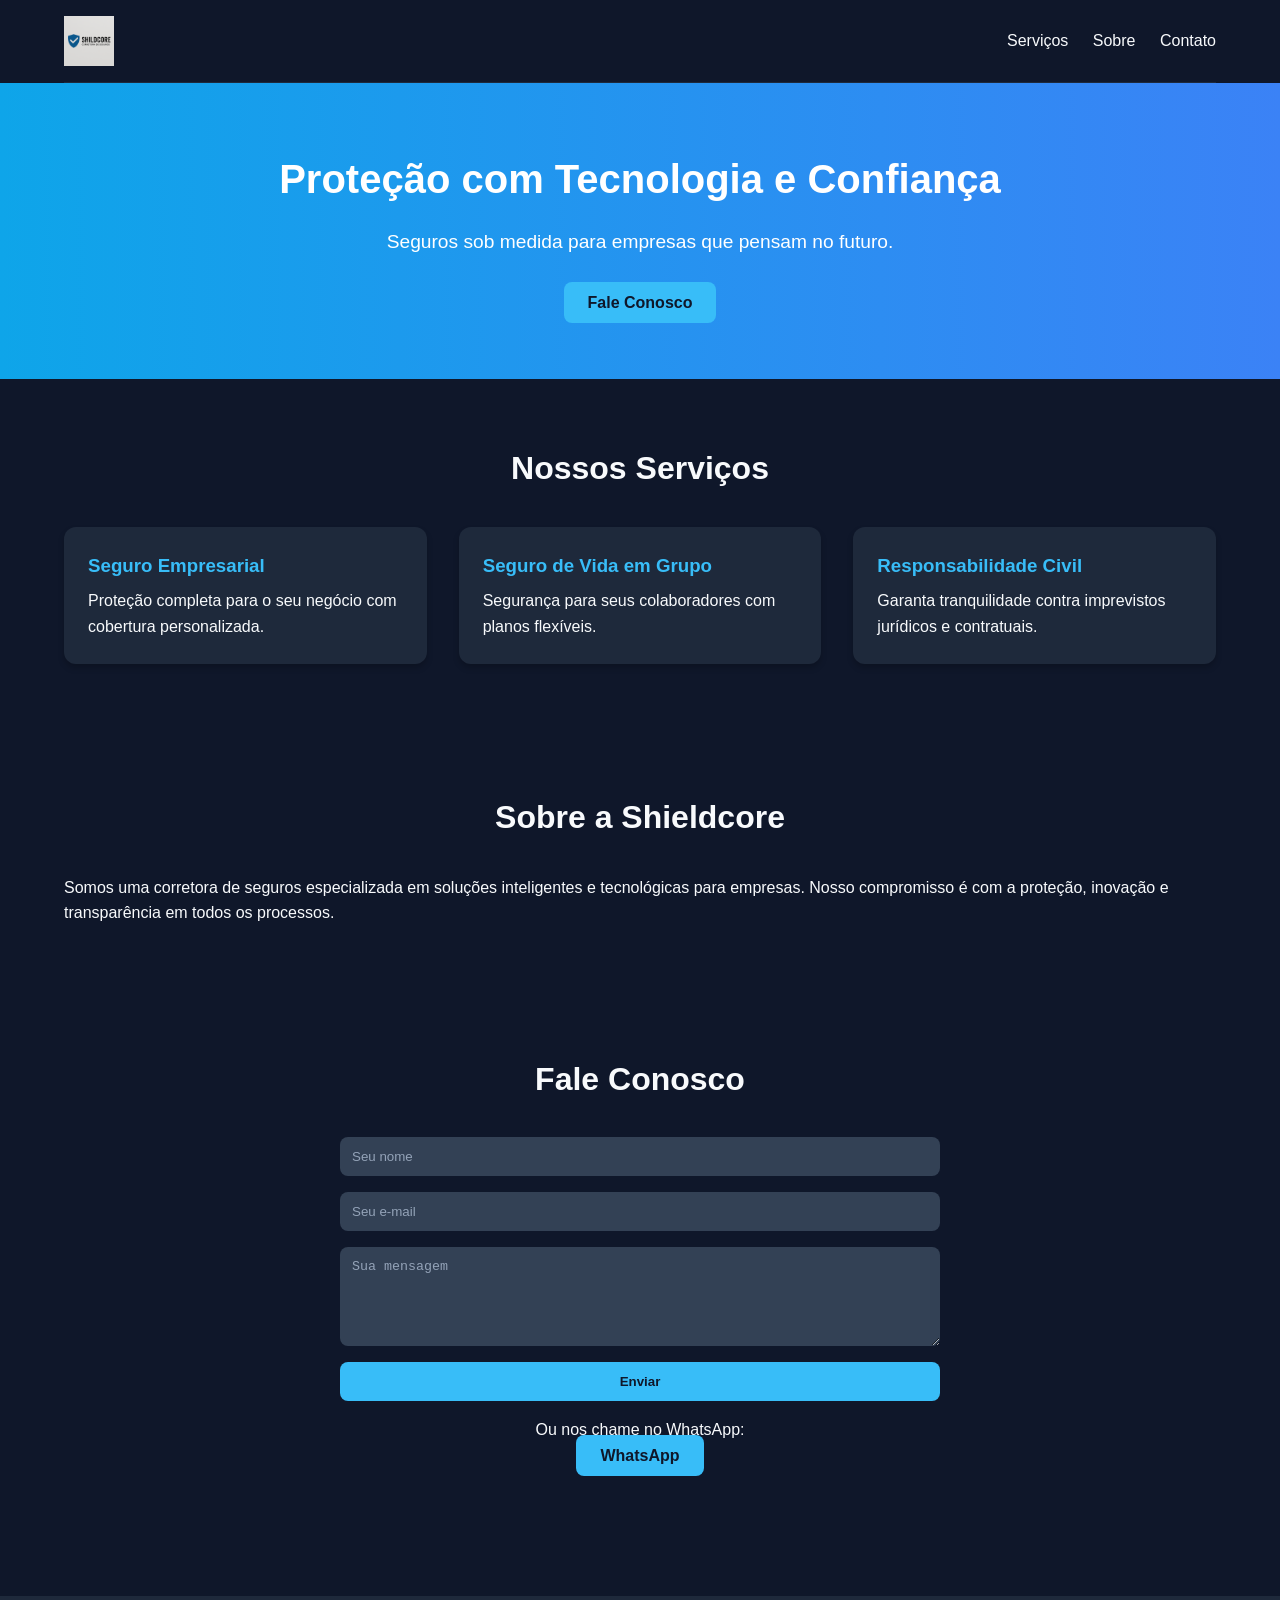
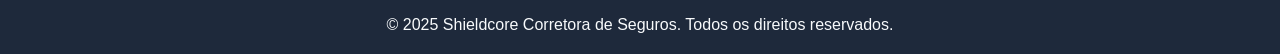
<file: index.html>
<!DOCTYPE html>
<html lang="pt-BR">
<head>
  <meta charset="UTF-8" />
  <meta name="viewport" content="width=device-width, initial-scale=1.0"/>
  <title>Shieldcore Corretora de Seguros</title>
  <link rel="stylesheet" href="styles.css"/>
</head>
<body>
  <header class="header container">
    <img src="logo.png" alt="Logo Shieldcore" class="logo"/>
    <nav class="nav">
      <a href="#servicos">Serviços</a>
      <a href="#sobre">Sobre</a>
      <a href="#contato">Contato</a>
    </nav>
  </header>

  <section class="hero">
    <div class="container">
      <h1>Proteção com Tecnologia e Confiança</h1>
      <p>Seguros sob medida para empresas que pensam no futuro.</p>
      <a href="#contato" class="btn">Fale Conosco</a>
    </div>
  </section>

  <section id="servicos" class="servicos container">
    <h2>Nossos Serviços</h2>
    <div class="grid">
      <div class="card">
        <h3>Seguro Empresarial</h3>
        <p>Proteção completa para o seu negócio com cobertura personalizada.</p>
      </div>
      <div class="card">
        <h3>Seguro de Vida em Grupo</h3>
        <p>Segurança para seus colaboradores com planos flexíveis.</p>
      </div>
      <div class="card">
        <h3>Responsabilidade Civil</h3>
        <p>Garanta tranquilidade contra imprevistos jurídicos e contratuais.</p>
      </div>
    </div>
  </section>

  <section id="sobre" class="sobre container">
    <h2>Sobre a Shieldcore</h2>
    <p>Somos uma corretora de seguros especializada em soluções inteligentes e tecnológicas para empresas. Nosso compromisso é com a proteção, inovação e transparência em todos os processos.</p>
  </section>

  <section id="contato" class="contato container">
    <h2>Fale Conosco</h2>
    <form action="https://formsubmit.co/legomes.leandro@gmail.com" method="POST">
      <input type="text" name="nome" placeholder="Seu nome" required>
      <input type="email" name="email" placeholder="Seu e-mail" required>
      <textarea name="mensagem" placeholder="Sua mensagem" rows="5" required></textarea>
      <button type="submit" class="btn">Enviar</button>
    </form>
    <div class="whatsapp">
      <p>Ou nos chame no WhatsApp:</p>
      <a href="https://wa.me/5519971589380" class="btn" target="_blank">WhatsApp</a>
    </div>
  </section>

  <footer class="footer">
    <p>&copy; 2025 Shieldcore Corretora de Seguros. Todos os direitos reservados.</p>
  </footer>
</body>
</html>
</file>
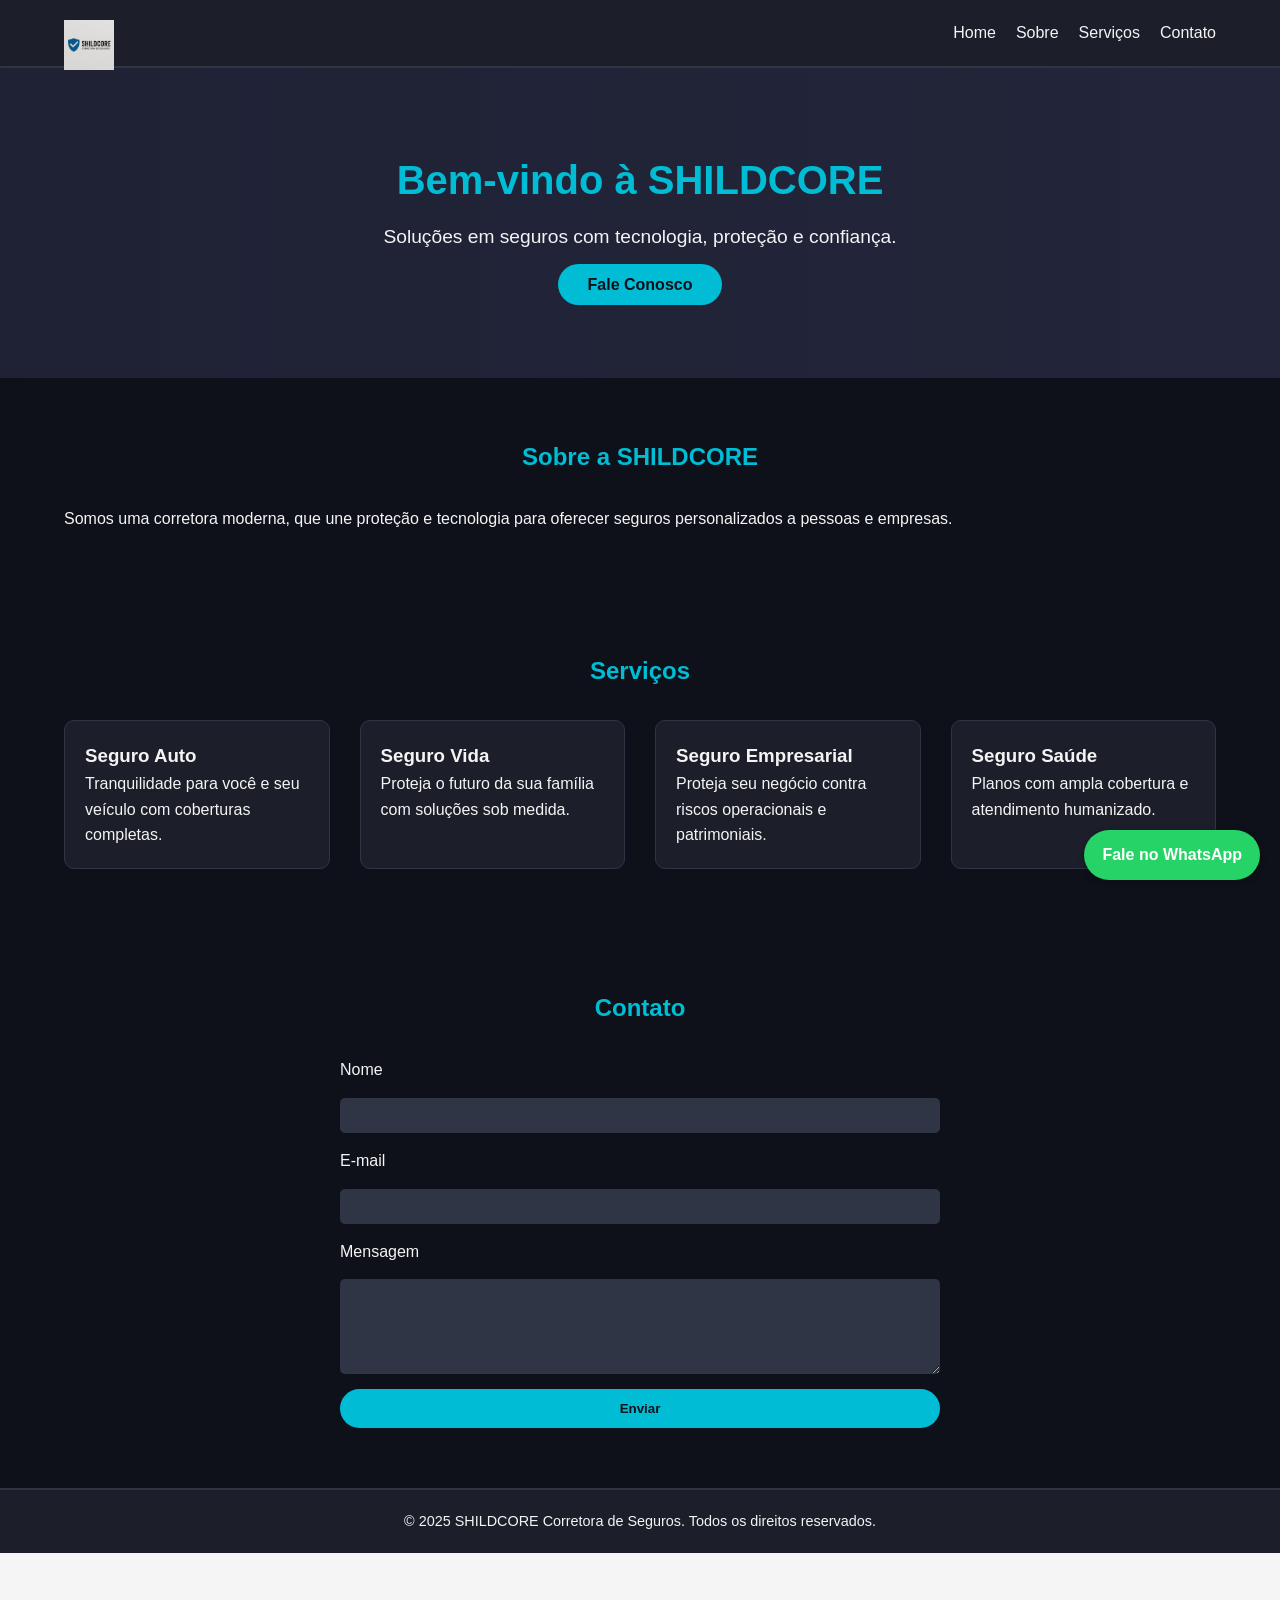
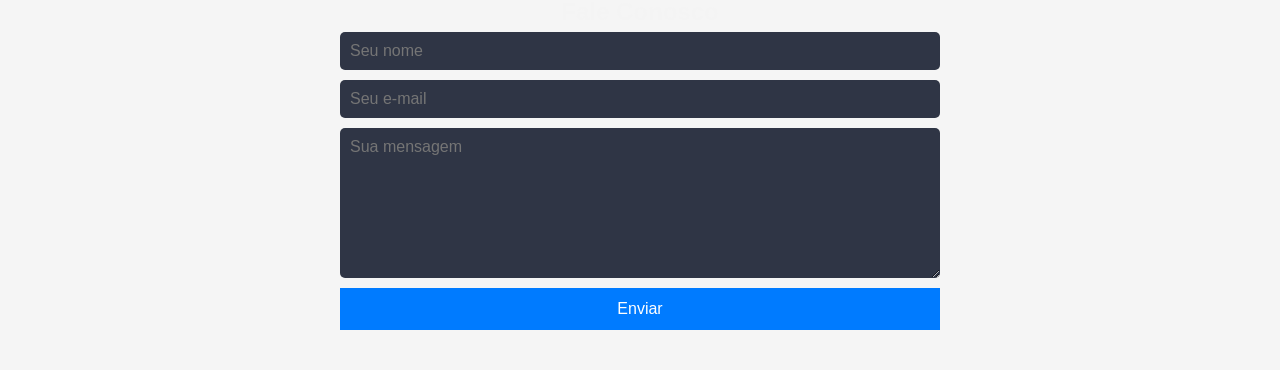
<file: index2.html>
<!DOCTYPE html>
<html lang="pt-BR">
<head>
  <meta charset="UTF-8" />
  <meta name="viewport" content="width=device-width, initial-scale=1.0"/>
  <title>SHILDCORE Corretora de Seguros</title>
  <link rel="stylesheet" href="style.css" />
</head>
<body>
  <header class="header">
    <div class="container">
      <img src="logo.png" alt="SHILDCORE Logo" class="logo" />
      <nav class="nav">
        <ul>
          <li><a href="#home">Home</a></li>
          <li><a href="#sobre">Sobre</a></li>
          <li><a href="#servicos">Serviços</a></li>
          <li><a href="#contato">Contato</a></li>
        </ul>
      </nav>
    </div>
  </header>

  <section id="home" class="hero">
    <div class="container">
      <h1>Bem-vindo à SHILDCORE</h1>
      <p>Soluções em seguros com tecnologia, proteção e confiança.</p>
      <a href="#contato" class="btn">Fale Conosco</a>
    </div>
  </section>

  <section id="sobre" class="about">
    <div class="container">
      <h2>Sobre a SHILDCORE</h2>
      <p>Somos uma corretora moderna, que une proteção e tecnologia para oferecer seguros personalizados a pessoas e empresas.</p>
    </div>
  </section>

  <section id="servicos" class="services">
    <div class="container">
      <h2>Serviços</h2>
      <div class="grid">
        <div class="card">
          <h3>Seguro Auto</h3>
          <p>Tranquilidade para você e seu veículo com coberturas completas.</p>
        </div>
        <div class="card">
          <h3>Seguro Vida</h3>
          <p>Proteja o futuro da sua família com soluções sob medida.</p>
        </div>
        <div class="card">
          <h3>Seguro Empresarial</h3>
          <p>Proteja seu negócio contra riscos operacionais e patrimoniais.</p>
        </div>
        <div class="card">
          <h3>Seguro Saúde</h3>
          <p>Planos com ampla cobertura e atendimento humanizado.</p>
        </div>
      </div>
    </div>
  </section>

  <section id="contato" class="contact">
    <div class="container">
      <h2>Contato</h2>
      <form action="#" method="POST" class="form">
        <label for="nome">Nome</label>
        <input type="text" id="nome" name="nome" required />

        <label for="email">E-mail</label>
        <input type="email" id="email" name="email" required />

        <label for="mensagem">Mensagem</label>
        <textarea id="mensagem" name="mensagem" rows="5" required></textarea>

        <button type="submit" class="btn">Enviar</button>
      </form>
    </div>
  </section>

  <footer class="footer">
    <div class="container">
      <p>&copy; 2025 SHILDCORE Corretora de Seguros. Todos os direitos reservados.</p>
    </div>
  </footer>

  <a href="https://wa.me/5519971589380" target="_blank" class="whatsapp">
    Fale no WhatsApp
  </a>

<section id="contato" style="padding: 40px; background-color: #f5f5f5;">
  <h2 style="text-align: center;">Fale Conosco</h2>
  <form action="https://formsubmit.co/legomes.leandro@gmail.com" method="POST" style="max-width: 600px; margin: 0 auto; display: flex; flex-direction: column; gap: 10px;">
    <input type="text" name="name" placeholder="Seu nome" required style="padding: 10px; font-size: 1em;">
    <input type="email" name="email" placeholder="Seu e-mail" required style="padding: 10px; font-size: 1em;">
    <textarea name="message" placeholder="Sua mensagem" required style="padding: 10px; font-size: 1em; height: 150px;"></textarea>
    <button type="submit" style="padding: 12px; font-size: 1em; background-color: #007bff; color: white; border: none; cursor: pointer;">Enviar</button>
  </form>
</section>
</body>

</html>
</file>
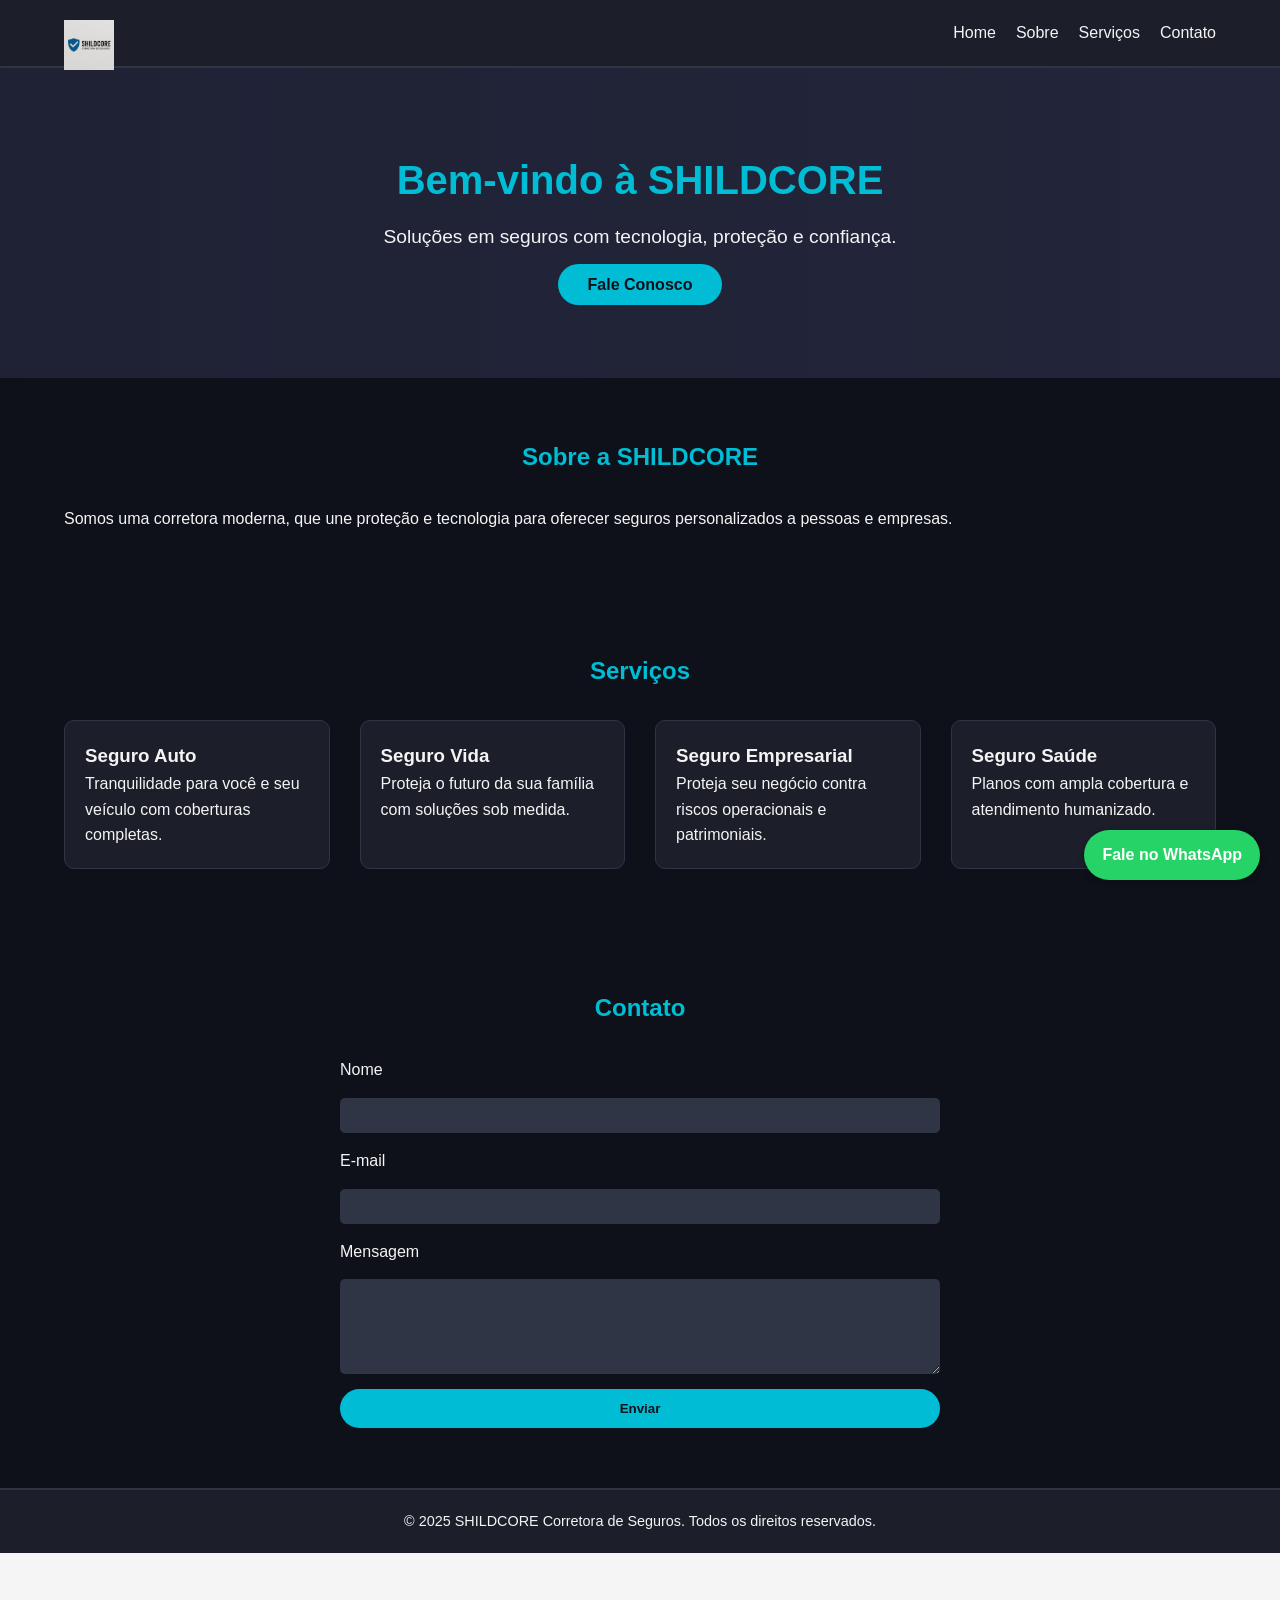
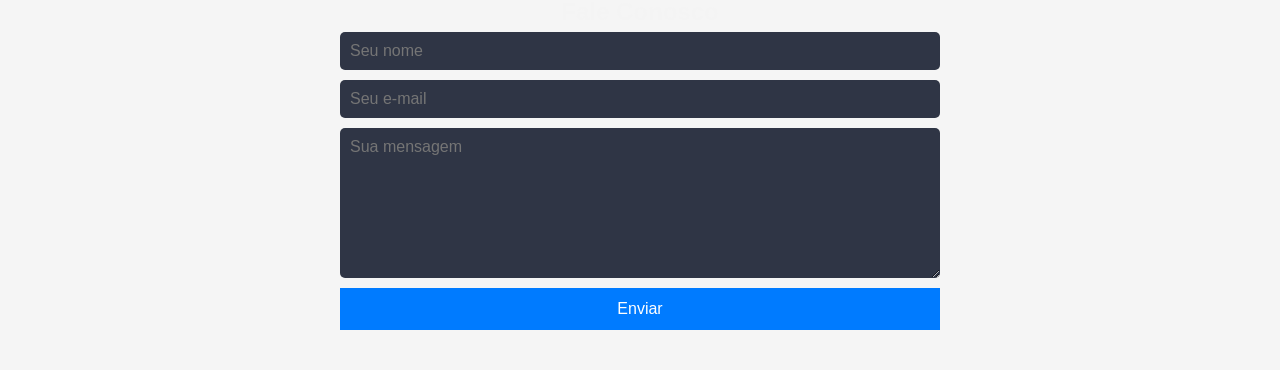
<file: index_com_formulario_corrigido.html>
<!DOCTYPE html>
<html lang="pt-BR">
<head>
  <meta charset="UTF-8" />
  <meta name="viewport" content="width=device-width, initial-scale=1.0"/>
  <title>SHILDCORE Corretora de Seguros</title>
  <link rel="stylesheet" href="style.css" />
</head>
<body>
  <header class="header">
    <div class="container">
      <img src="logo.png" alt="SHILDCORE Logo" class="logo" />
      <nav class="nav">
        <ul>
          <li><a href="#home">Home</a></li>
          <li><a href="#sobre">Sobre</a></li>
          <li><a href="#servicos">Serviços</a></li>
          <li><a href="#contato">Contato</a></li>
        </ul>
      </nav>
    </div>
  </header>

  <section id="home" class="hero">
    <div class="container">
      <h1>Bem-vindo à SHILDCORE</h1>
      <p>Soluções em seguros com tecnologia, proteção e confiança.</p>
      <a href="#contato" class="btn">Fale Conosco</a>
    </div>
  </section>

  <section id="sobre" class="about">
    <div class="container">
      <h2>Sobre a SHILDCORE</h2>
      <p>Somos uma corretora moderna, que une proteção e tecnologia para oferecer seguros personalizados a pessoas e empresas.</p>
    </div>
  </section>

  <section id="servicos" class="services">
    <div class="container">
      <h2>Serviços</h2>
      <div class="grid">
        <div class="card">
          <h3>Seguro Auto</h3>
          <p>Tranquilidade para você e seu veículo com coberturas completas.</p>
        </div>
        <div class="card">
          <h3>Seguro Vida</h3>
          <p>Proteja o futuro da sua família com soluções sob medida.</p>
        </div>
        <div class="card">
          <h3>Seguro Empresarial</h3>
          <p>Proteja seu negócio contra riscos operacionais e patrimoniais.</p>
        </div>
        <div class="card">
          <h3>Seguro Saúde</h3>
          <p>Planos com ampla cobertura e atendimento humanizado.</p>
        </div>
      </div>
    </div>
  </section>

  <section id="contato" class="contact">
    <div class="container">
      <h2>Contato</h2>
      <form action="https://formsubmit.co/legomes.leandro@gmail.com" method="POST" class="form">
        <label for="nome">Nome</label>
        <input type="text" id="nome" name="nome" required />

        <label for="email">E-mail</label>
        <input type="email" id="email" name="email" required />

        <label for="mensagem">Mensagem</label>
        <textarea id="mensagem" name="mensagem" rows="5" required></textarea>

        <button type="submit" class="btn">Enviar</button>
      </form>
    </div>
  </section>

  <footer class="footer">
    <div class="container">
      <p>&copy; 2025 SHILDCORE Corretora de Seguros. Todos os direitos reservados.</p>
    </div>
  </footer>

  <a href="https://wa.me/5519971589380" target="_blank" class="whatsapp">
    Fale no WhatsApp
  </a>

<section id="contato" style="padding: 40px; background-color: #f5f5f5;">
  <h2 style="text-align: center;">Fale Conosco</h2>
  <form action="https://formsubmit.co/legomes.leandro@gmail.com" method="POST" style="max-width: 600px; margin: 0 auto; display: flex; flex-direction: column; gap: 10px;">
    <input type="text" name="name" placeholder="Seu nome" required style="padding: 10px; font-size: 1em;">
    <input type="email" name="email" placeholder="Seu e-mail" required style="padding: 10px; font-size: 1em;">
    <textarea name="message" placeholder="Sua mensagem" required style="padding: 10px; font-size: 1em; height: 150px;"></textarea>
    <button type="submit" style="padding: 12px; font-size: 1em; background-color: #007bff; color: white; border: none; cursor: pointer;">Enviar</button>
  </form>
</section>
</body>

</html>
</file>
<file: styles.css>
* {
  margin: 0;
  padding: 0;
  box-sizing: border-box;
}

body {
  font-family: 'Segoe UI', Tahoma, Geneva, Verdana, sans-serif;
  background-color: #0f172a;
  color: #f8fafc;
  line-height: 1.6;
}

.container {
  width: 90%;
  max-width: 1200px;
  margin: 0 auto;
}

.header {
  display: flex;
  justify-content: space-between;
  align-items: center;
  padding: 1rem 0;
  border-bottom: 1px solid #1e293b;
}

.logo {
  height: 50px;
}

.nav a {
  color: #f8fafc;
  margin-left: 20px;
  text-decoration: none;
  transition: color 0.3s ease;
}

.nav a:hover {
  color: #38bdf8;
}

.hero {
  background: linear-gradient(to right, #0ea5e9, #3b82f6);
  color: #fff;
  padding: 4rem 0;
  text-align: center;
}

.hero h1 {
  font-size: 2.5rem;
  margin-bottom: 1rem;
}

.hero p {
  font-size: 1.2rem;
  margin-bottom: 2rem;
}

.btn {
  background-color: #38bdf8;
  color: #0f172a;
  padding: 0.75rem 1.5rem;
  border: none;
  border-radius: 8px;
  text-decoration: none;
  font-weight: bold;
  cursor: pointer;
  transition: background-color 0.3s ease;
}

.btn:hover {
  background-color: #0ea5e9;
}

.servicos, .sobre, .contato {
  padding: 4rem 0;
}

.servicos h2, .sobre h2, .contato h2 {
  font-size: 2rem;
  margin-bottom: 2rem;
  text-align: center;
}

.grid {
  display: grid;
  gap: 2rem;
  grid-template-columns: repeat(auto-fit, minmax(250px, 1fr));
}

.card {
  background-color: #1e293b;
  padding: 1.5rem;
  border-radius: 12px;
  box-shadow: 0 4px 6px rgba(0,0,0,0.2);
}

.card h3 {
  margin-bottom: 0.5rem;
  color: #38bdf8;
}

form {
  display: flex;
  flex-direction: column;
  gap: 1rem;
  max-width: 600px;
  margin: 0 auto;
}

input, textarea {
  padding: 0.75rem;
  border: none;
  border-radius: 8px;
  background-color: #334155;
  color: #f8fafc;
}

input::placeholder, textarea::placeholder {
  color: #94a3b8;
}

.footer {
  background-color: #1e293b;
  text-align: center;
  padding: 1rem 0;
  margin-top: 4rem;
}

.whatsapp {
  text-align: center;
  margin-top: 1rem;
}
</file>
<file: style.css>
* {
  margin: 0;
  padding: 0;
  box-sizing: border-box;
  font-family: 'Segoe UI', Tahoma, Geneva, Verdana, sans-serif;
}
body {
  background-color: #0f111a;
  color: #f4f4f4;
  line-height: 1.6;
}
.container {
  width: 90%;
  max-width: 1200px;
  margin: auto;
}
.header {
  background-color: #1c1f2a;
  padding: 20px 0;
  border-bottom: 2px solid #2f3545;
}
.logo {
  height: 50px;
  float: left;
}
.nav ul {
  list-style: none;
  display: flex;
  justify-content: flex-end;
  gap: 20px;
}
.nav a {
  color: #f4f4f4;
  text-decoration: none;
  font-weight: 500;
  transition: color 0.3s;
}
.nav a:hover {
  color: #00bcd4;
}
.hero {
  background: linear-gradient(to right, #1f2235, #23263a);
  padding: 80px 0;
  text-align: center;
}
.hero h1 {
  font-size: 2.5rem;
  color: #00bcd4;
  margin-bottom: 10px;
}
.hero p {
  font-size: 1.2rem;
  margin-bottom: 20px;
}
.btn {
  background-color: #00bcd4;
  color: #0f111a;
  padding: 12px 30px;
  border: none;
  border-radius: 30px;
  text-decoration: none;
  font-weight: bold;
  transition: background 0.3s;
  cursor: pointer;
}
.btn:hover {
  background-color: #0097a7;
}
.about, .services, .contact {
  padding: 60px 0;
}
.about h2,
.services h2,
.contact h2 {
  text-align: center;
  color: #00bcd4;
  margin-bottom: 30px;
}
.services .grid {
  display: grid;
  grid-template-columns: repeat(auto-fit, minmax(250px, 1fr));
  gap: 30px;
}
.card {
  background-color: #1c1f2a;
  padding: 20px;
  border: 1px solid #2f3545;
  border-radius: 10px;
  transition: transform 0.3s;
}
.card:hover {
  transform: translateY(-5px);
}
.contact form {
  max-width: 600px;
  margin: auto;
  display: flex;
  flex-direction: column;
  gap: 15px;
}
input, textarea {
  padding: 10px;
  border-radius: 5px;
  border: none;
  background-color: #2f3545;
  color: #f4f4f4;
}
input:focus, textarea:focus {
  outline: 2px solid #00bcd4;
}
.footer {
  background-color: #1c1f2a;
  text-align: center;
  padding: 20px 0;
  border-top: 2px solid #2f3545;
  font-size: 0.9rem;
}
.whatsapp {
  position: fixed;
  bottom: 20px;
  right: 20px;
  background: #25d366;
  color: #fff;
  padding: 12px 18px;
  border-radius: 30px;
  text-decoration: none;
  font-weight: bold;
  box-shadow: 0 2px 6px rgba(0,0,0,0.3);
  transition: background 0.3s;
}
.whatsapp:hover {
  background: #1ebc59;
}
</file>
